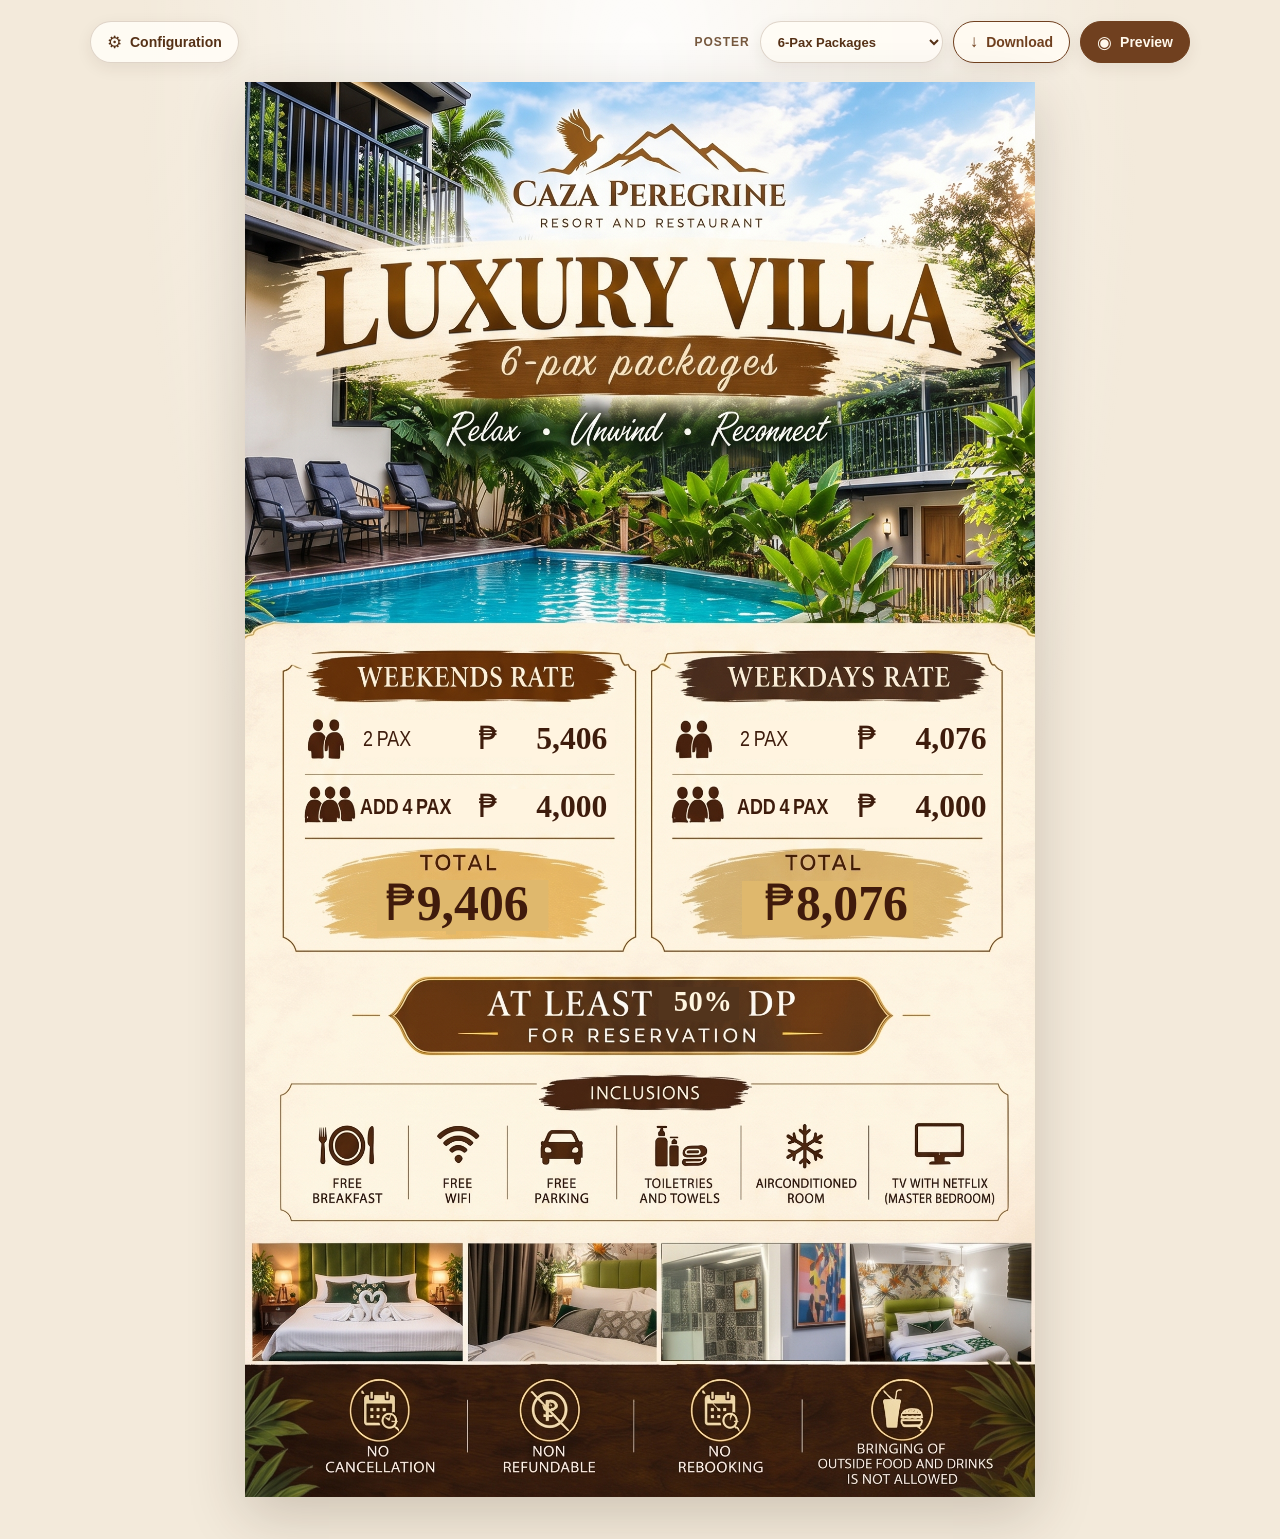
<file: index.html>
<!doctype html>
<html lang="en">
  <head>
    <meta charset="UTF-8">
    <meta name="viewport" content="width=device-width, initial-scale=1">
    <meta name="theme-color" content="#f6ecd9">
    <title>Caza Peregrine | Package Pricing Editor</title>
    <link rel="stylesheet" href="styles.css">
  </head>
  <body>
    <main class="app">
      <header class="toolbar" aria-label="Poster controls">
        <button class="toolbar-button settings-button" id="settings-button" type="button" aria-label="Open pricing configuration">
          <span aria-hidden="true">⚙</span>
          <span class="button-label">Configuration</span>
        </button>
        <div class="toolbar-right">
          <label class="poster-select-label" for="poster-select">Poster</label>
          <select id="poster-select" aria-label="Choose poster">
            <option value="packages">6-Pax Packages</option>
            <option value="weekend">Weekend Package</option>
          </select>
          <button class="toolbar-button download-button" id="download-button" type="button" aria-label="Download current poster">
            <span aria-hidden="true">↓</span>
            <span>Download</span>
          </button>
          <button class="toolbar-button preview-button" id="preview-button" type="button">
            <span aria-hidden="true">◉</span>
            <span id="preview-label">Preview</span>
          </button>
        </div>
      </header>

      <section class="poster-shell" aria-label="Editable Caza Peregrine pricing poster">
        <div class="poster" id="packages-poster">
          <img class="poster-background" src="assets/images/background_6PaxPackages.png" alt="Caza Peregrine Luxury Villa 6-pax packages poster">
          <div class="poster-fields packages-fields">
            <div class="price-row weekend-base">
              <span class="pax-value"><input data-setting="basePax" aria-label="Weekend base number of guests"><span>PAX</span></span>
              <span class="money-value"><span>₱</span><input data-setting="weekendRate" aria-label="Weekend base rate"></span>
            </div>
            <div class="price-row weekend-additional">
              <span class="pax-value"><span>ADD</span><input data-derived="additionalPax" aria-label="Weekend additional guests" readonly><span>PAX</span></span>
              <span class="money-value"><span>₱</span><input data-setting="additionalRate" aria-label="Weekend additional guest rate"></span>
            </div>
            <div class="total-value weekend-total" aria-label="Weekend total price"></div>
            <div class="price-row weekday-base">
              <span class="pax-value"><input data-setting="basePax" aria-label="Weekday base number of guests"><span>PAX</span></span>
              <span class="money-value"><span>₱</span><input data-setting="weekdayRate" aria-label="Weekday base rate"></span>
            </div>
            <div class="price-row weekday-additional">
              <span class="pax-value"><span>ADD</span><input data-derived="additionalPax" aria-label="Weekday additional guests" readonly><span>PAX</span></span>
              <span class="money-value"><span>₱</span><input data-setting="additionalRate" aria-label="Weekday additional guest rate"></span>
            </div>
            <div class="total-value weekday-total" aria-label="Weekday total price"></div>
            <input class="deposit-percent" data-setting="depositPercent" aria-label="Downpayment percentage" inputmode="decimal">
          </div>
        </div>

        <div class="poster is-hidden" id="weekend-poster">
          <img class="poster-background" src="assets/images/background_weekendPackage.png" alt="Caza Peregrine Luxury Villa weekend package poster">
          <div class="poster-fields weekend-fields">
            <div class="weekend-base-pax">
              <span class="pax-value"><input data-setting="basePax" aria-label="Weekend package base number of guests"><span>PAX</span></span>
            </div>
            <div class="weekend-base-rate money-value">
              <span>₱</span><input data-setting="weekendRate" aria-label="Weekend package base rate">
            </div>
            <div class="weekend-add-pax">
              <span class="pax-value"><span>ADD</span><input data-derived="additionalPax" aria-label="Weekend package additional guests" readonly><span>PAX</span></span>
            </div>
            <div class="weekend-add-rate money-value">
              <span>₱</span><input data-setting="additionalRate" aria-label="Weekend package additional guest rate">
            </div>
            <div class="weekend-total-value"></div>
            <div class="weekend-deposit-value"></div>
          </div>
        </div>
      </section>
    </main>

    <dialog class="settings-dialog" id="settings-dialog" aria-labelledby="dialog-title">
      <form method="dialog" class="dialog-content" id="settings-form">
        <div class="dialog-heading">
          <div>
            <p class="eyebrow">CAZA PEREGRINE · PRICING</p>
            <h1 id="dialog-title">Package configuration</h1>
          </div>
          <button class="close-button" value="close" aria-label="Close configuration">×</button>
        </div>
        <p class="dialog-intro">Changes update both posters instantly. Prices are in Philippine pesos.</p>
        <label class="setting-row">
          <span><strong>Base number of pax</strong><small>Guests included in the base rate</small></span>
          <input type="number" id="base-pax-setting" data-setting="basePax" min="1" max="6" step="1" required>
        </label>
        <label class="setting-row">
          <span><strong>Base rate – weekends</strong><small>Weekend package for the base guests</small></span>
          <span class="setting-input"><span>₱</span><input type="number" id="weekend-rate-setting" data-setting="weekendRate" min="0" step="1" required></span>
        </label>
        <label class="setting-row">
          <span><strong>Base rate – weekdays</strong><small>Weekday package for the base guests</small></span>
          <span class="setting-input"><span>₱</span><input type="number" id="weekday-rate-setting" data-setting="weekdayRate" min="0" step="1" required></span>
        </label>
        <div class="setting-pair" aria-label="Additional guest settings">
          <label class="setting-row">
            <span><strong>Number of additional pax</strong><small>Guests added to the base count</small></span>
            <input type="number" id="additional-pax-setting" data-setting="additionalPax" min="0" step="1" required>
          </label>
          <label class="setting-row">
            <span><strong>Additional pax rate</strong><small>Rate for additional guests</small></span>
            <span class="setting-input"><span>₱</span><input type="number" id="additional-rate-setting" data-setting="additionalRate" min="0" step="1" required></span>
          </label>
        </div>
        <label class="setting-row">
          <span><strong>DP rate</strong><small>Down-payment percentage of the total</small></span>
          <span class="setting-input"><input type="number" id="deposit-percent-setting" data-setting="depositPercent" min="0" max="99" step="1" required><span>%</span></span>
        </label>
        <div class="capacity-note"><span id="additional-count-note">4 additional guests</span> configured for this package.</div>
        <div class="dialog-actions">
          <button class="reset-button" id="reset-button" type="button">Reset defaults</button>
          <button class="done-button" value="close">Done</button>
        </div>
      </form>
    </dialog>

    <script src="app.js"></script>
  </body>
</html>
</file>
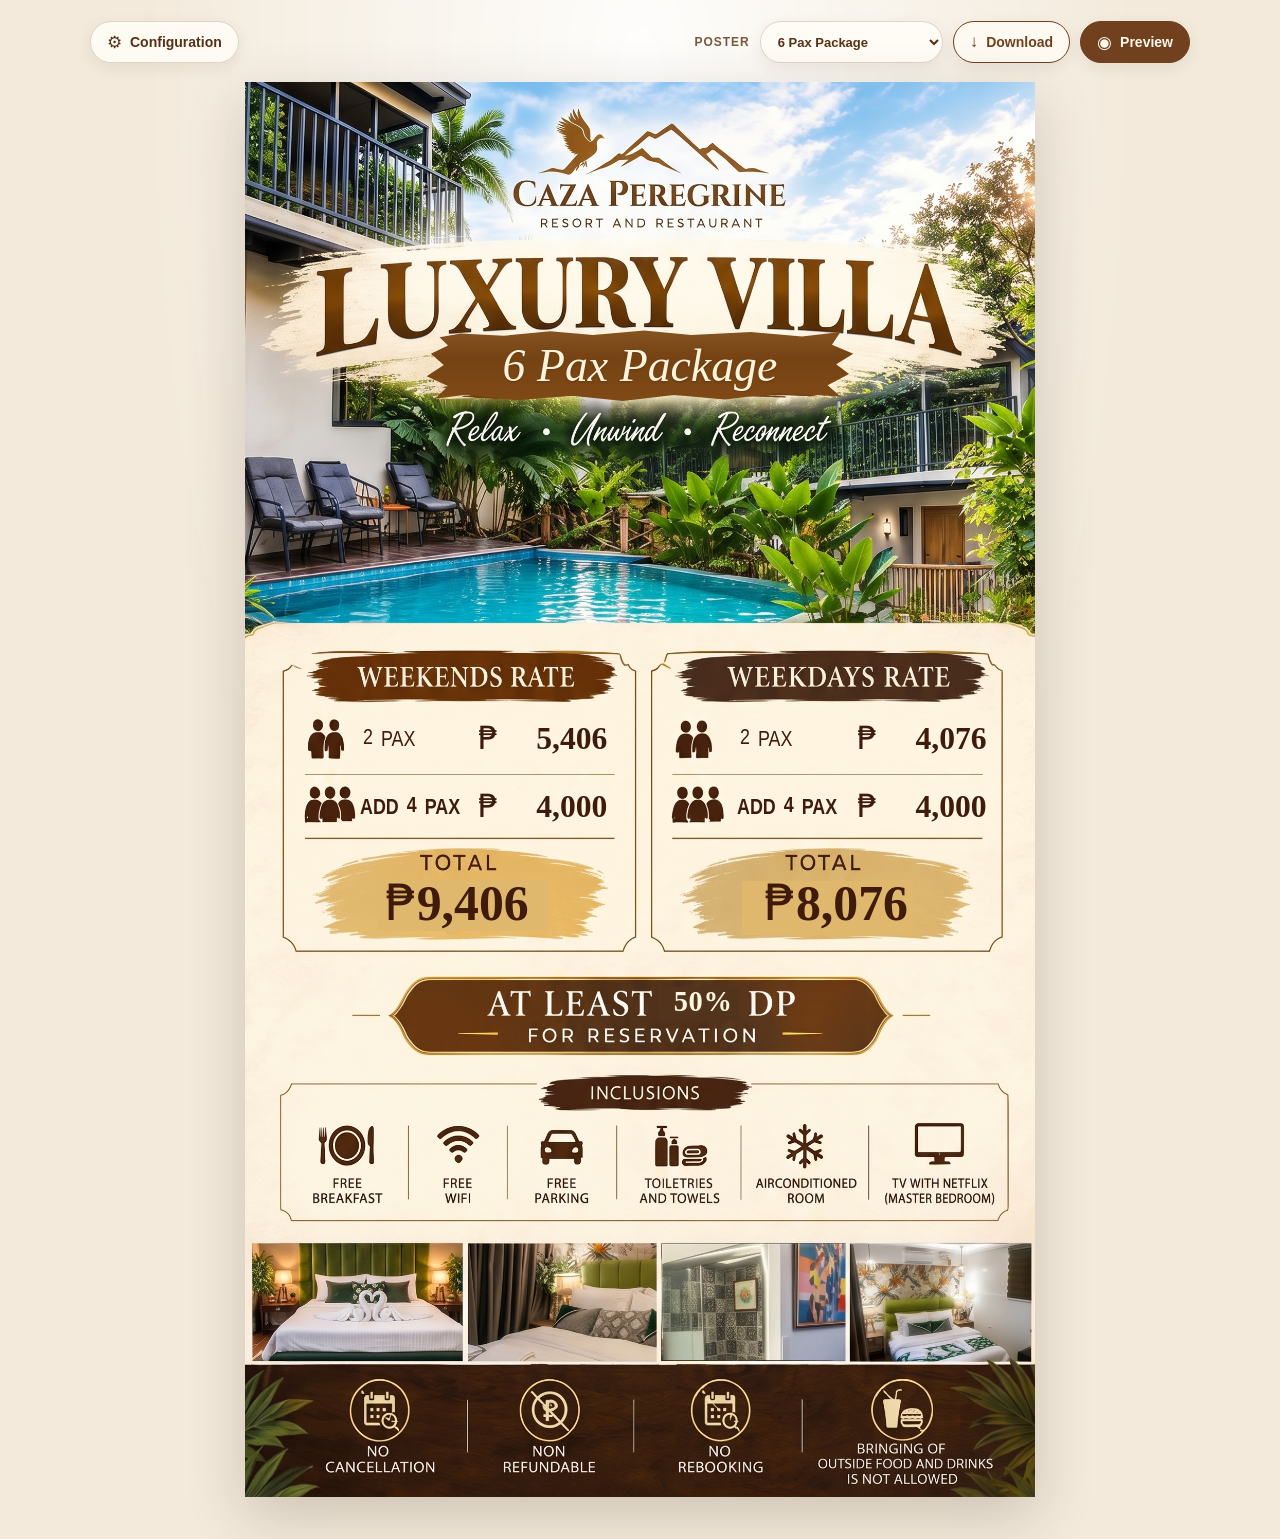
<file: app-7f4c9a2e8b1d403f9a72e5b8/index.html>
<!doctype html>
<html lang="en">
  <head>
    <meta charset="UTF-8">
    <meta name="viewport" content="width=device-width, initial-scale=1">
    <meta name="theme-color" content="#f6ecd9">
    <title>Caza Peregrine | Package Pricing Editor</title>
    <link rel="stylesheet" href="styles.css?v=20261109-1">
  </head>
  <body>
    <main class="app">
      <header class="toolbar" aria-label="Poster controls">
        <button class="toolbar-button settings-button" id="settings-button" type="button" aria-label="Open pricing configuration">
          <span aria-hidden="true">⚙</span>
          <span class="button-label">Configuration</span>
        </button>
        <div class="toolbar-right">
          <label class="poster-select-label" for="poster-select">Poster</label>
          <select id="poster-select" aria-label="Choose poster">
            <option value="packages">N Pax Package</option>
            <option value="weekend">Weekend Package</option>
          </select>
          <button class="toolbar-button download-button" id="download-button" type="button" aria-label="Download current poster">
            <span aria-hidden="true">↓</span>
            <span>Download</span>
          </button>
          <button class="toolbar-button preview-button" id="preview-button" type="button">
            <span aria-hidden="true">◉</span>
            <span id="preview-label">Preview</span>
          </button>
        </div>
      </header>

      <section class="poster-shell" aria-label="Editable Caza Peregrine pricing poster">
        <div class="poster" id="packages-poster">
          <img class="poster-background" src="assets/images/background_6PaxPackages.png" alt="Caza Peregrine Luxury Villa 6-pax packages poster">
          <div class="poster-fields packages-fields">
            <div class="package-title-mask" aria-hidden="true"></div>
            <input class="package-title" type="text" aria-label="Editable package title" maxlength="32" autocomplete="off">
            <div class="price-row weekend-base">
              <span class="pax-value"><input type="number" min="1" max="99" step="1" inputmode="numeric" data-setting="basePax" aria-label="Weekend base number of guests"><span>PAX</span></span>
              <span class="money-value"><span>₱</span><input data-setting="weekendRate" aria-label="Weekend base rate"></span>
            </div>
            <div class="price-row weekend-additional">
              <span class="pax-value"><span>ADD</span><input type="number" min="0" step="1" inputmode="numeric" data-setting="additionalPax" aria-label="Weekend additional guests"><span>PAX</span></span>
              <span class="money-value"><span>₱</span><input data-setting="additionalRate" aria-label="Weekend additional guest rate"></span>
            </div>
            <div class="total-value weekend-total" aria-label="Weekend total price"></div>
            <div class="price-row weekday-base">
              <span class="pax-value"><input type="number" min="1" max="99" step="1" inputmode="numeric" data-setting="basePax" aria-label="Weekday base number of guests"><span>PAX</span></span>
              <span class="money-value"><span>₱</span><input data-setting="weekdayRate" aria-label="Weekday base rate"></span>
            </div>
            <div class="price-row weekday-additional">
              <span class="pax-value"><span>ADD</span><input type="number" min="0" step="1" inputmode="numeric" data-setting="additionalPax" aria-label="Weekday additional guests"><span>PAX</span></span>
              <span class="money-value"><span>₱</span><input data-setting="additionalRate" aria-label="Weekday additional guest rate"></span>
            </div>
            <div class="total-value weekday-total" aria-label="Weekday total price"></div>
            <input class="deposit-percent" data-setting="depositPercent" aria-label="Downpayment percentage" inputmode="decimal">
          </div>
        </div>

        <div class="poster is-hidden" id="weekend-poster">
          <img class="poster-background" src="assets/images/background_weekendPackage.png" alt="Caza Peregrine Luxury Villa weekend package poster">
          <div class="poster-fields weekend-fields">
            <div class="weekend-base-pax">
              <span class="pax-value"><input type="number" min="1" max="99" step="1" inputmode="numeric" data-setting="basePax" aria-label="Weekend package base number of guests"><span>PAX</span></span>
            </div>
            <div class="weekend-base-rate money-value">
              <span>₱</span><input data-setting="weekendRate" aria-label="Weekend package base rate">
            </div>
            <div class="weekend-add-pax">
              <span class="pax-value"><span>ADD</span><input type="number" min="0" step="1" inputmode="numeric" data-setting="additionalPax" aria-label="Weekend package additional guests"><span>PAX</span></span>
            </div>
            <div class="weekend-add-rate money-value">
              <span>₱</span><input data-setting="additionalRate" aria-label="Weekend package additional guest rate">
            </div>
            <div class="weekend-total-value"></div>
            <div class="weekend-deposit-value"></div>
          </div>
        </div>
      </section>
    </main>

    <dialog class="settings-dialog" id="settings-dialog" aria-labelledby="dialog-title">
      <form method="dialog" class="dialog-content" id="settings-form">
        <div class="dialog-heading">
          <div>
            <p class="eyebrow">CAZA PEREGRINE · PRICING</p>
            <h1 id="dialog-title">Package configuration</h1>
          </div>
          <button class="close-button" value="close" aria-label="Close configuration">×</button>
        </div>
        <p class="dialog-intro">Changes update both posters instantly. Prices are in Philippine pesos.</p>
        <label class="setting-row">
          <span><strong>Base number of pax</strong><small>Guests included in the base rate</small></span>
          <input type="number" id="base-pax-setting" data-setting="basePax" min="1" max="99" step="1" required>
        </label>
        <label class="setting-row">
          <span><strong>Base rate – weekends</strong><small>Weekend package for the base guests</small></span>
          <span class="setting-input"><span>₱</span><input type="number" id="weekend-rate-setting" data-setting="weekendRate" min="0" step="1" required></span>
        </label>
        <label class="setting-row">
          <span><strong>Base rate – weekdays</strong><small>Weekday package for the base guests</small></span>
          <span class="setting-input"><span>₱</span><input type="number" id="weekday-rate-setting" data-setting="weekdayRate" min="0" step="1" required></span>
        </label>
        <div class="setting-pair" aria-label="Additional guest settings">
          <label class="setting-row">
            <span><strong>Number of additional pax</strong><small>Guests added to the base count</small></span>
            <input type="number" id="additional-pax-setting" data-setting="additionalPax" min="0" step="1" required>
          </label>
          <label class="setting-row">
            <span><strong>Additional pax rate</strong><small>Rate for additional guests</small></span>
            <span class="setting-input"><span>₱</span><input type="number" id="additional-rate-setting" data-setting="additionalRate" min="0" step="1" required></span>
          </label>
        </div>
        <label class="setting-row">
          <span><strong>DP rate</strong><small>Down-payment percentage of the total</small></span>
          <span class="setting-input"><input type="number" id="deposit-percent-setting" data-setting="depositPercent" min="0" max="99" step="1" required><span>%</span></span>
        </label>
        <div class="capacity-note"><span id="additional-count-note">4 additional guests</span> configured for this package.</div>
        <div class="dialog-actions">
          <button class="reset-button" id="reset-button" type="button">Reset defaults</button>
          <button class="done-button" value="close">Done</button>
        </div>
      </form>
    </dialog>

    <script src="app.js?v=20261109-3"></script>
  </body>
</html>
</file>
<file: styles.css>
:root {
  color-scheme: light;
  font-family: Arial, Helvetica, sans-serif;
  color: #382012;
  background: #f3eadb;
  font-synthesis: none;
  text-rendering: optimizeLegibility;
}

* {
  box-sizing: border-box;
}

body {
  margin: 0;
  min-width: 320px;
  min-height: 100vh;
  background:
    radial-gradient(ellipse at 50% 5%, rgba(255, 255, 255, 0.92), transparent 55%),
    #f3eadb;
}

button,
select,
input {
  font: inherit;
}

.app {
  width: min(100% - 32px, 1100px);
  margin: 0 auto;
  padding: 18px 0 42px;
}

.toolbar {
  min-height: 48px;
  margin: 0 auto 16px;
  display: flex;
  align-items: center;
  justify-content: space-between;
  gap: 12px;
}

.toolbar-right {
  display: flex;
  align-items: center;
  justify-content: flex-end;
  gap: 10px;
}

.toolbar-button,
#poster-select {
  min-height: 42px;
  border: 1px solid rgba(98, 56, 27, 0.2);
  border-radius: 999px;
  background: rgba(255, 252, 246, 0.92);
  color: #563116;
  box-shadow: 0 5px 16px rgba(67, 41, 22, 0.08);
}

.toolbar-button {
  display: inline-flex;
  align-items: center;
  justify-content: center;
  gap: 8px;
  padding: 0 16px;
  cursor: pointer;
  font-size: 14px;
  font-weight: 700;
  transition: background 150ms ease, transform 150ms ease;
}

.toolbar-button:hover,
#poster-select:hover {
  background: #fff;
}

.toolbar-button:active {
  transform: translateY(1px);
}

.toolbar-button > span:first-child {
  font-size: 17px;
}

.preview-button {
  border-color: #70401f;
  background: #70401f;
  color: #fff8eb;
}

.download-button {
  border-color: #70401f;
  background: #fffaf1;
  color: #70401f;
}

.preview-button:hover {
  background: #593218;
}

.poster-select-label {
  color: #76583e;
  font-size: 12px;
  font-weight: 700;
  letter-spacing: 0.08em;
  text-transform: uppercase;
}

#poster-select {
  padding: 0 34px 0 13px;
  font-size: 13px;
  font-weight: 700;
}

.poster-shell {
  width: min(100%, 790px);
  margin: 0 auto;
}

.poster {
  position: relative;
  width: 100%;
  aspect-ratio: 1536 / 2752;
  overflow: hidden;
  container-type: inline-size;
  box-shadow: 0 18px 55px rgba(54, 35, 18, 0.2);
}

.poster.is-hidden {
  display: none;
}

.poster-background,
.poster-fields {
  position: absolute;
  inset: 0;
  width: 100%;
  height: 100%;
}

.poster-background {
  display: block;
  object-fit: fill;
}

.poster-fields {
  pointer-events: none;
}

.price-row {
  position: absolute;
  left: 7.3%;
  width: 38.7%;
  height: 3.15%;
  display: flex;
  align-items: center;
  justify-content: space-between;
  gap: 1%;
  color: #3e1c0c;
}

.price-row.weekend-base {
  top: 43.7%;
}

.price-row.weekend-additional {
  top: 48.5%;
}

.price-row.weekday-base {
  left: 52.3%;
  top: 43.7%;
}

.price-row.weekday-additional {
  left: 52.3%;
  top: 48.5%;
}

.pax-value,
.money-value {
  min-width: 0;
  display: inline-flex;
  align-items: center;
  white-space: nowrap;
}

.pax-value {
  gap: 0.10cqw;
  font-size: 2.45cqw;
  line-height: 1;
}

.price-row .pax-value {
  position: absolute;
  left: 9.2cqw;
  width: 16.5cqw;
  transform: translateY(2.0cqw) scaleX(var(--pax-scale, 0.78));
  transform-origin: left center;
  font-size: 2.9cqw;
  font-family: "Arial Rounded MT", "Arial Rounded", Arial, sans-serif;
  font-weight: normal;
}

.price-row.weekend-additional .pax-value,
.price-row.weekday-additional .pax-value {
  font-weight: 600;
}

.price-row.weekend-base .pax-value,
.price-row.weekend-additional .pax-value {
  left: 7.2cqw;
}

.price-row.weekday-base .pax-value,
.price-row.weekday-additional .pax-value {
  left: 10.0cqw;
}

.pax-value input {
  flex: 0 0 0.9em;
  width: 0.9em;
  min-width: 0.9em;
  font-family: "Goudy Old Style", Goudy, Georgia, "Times New Roman", serif;
  font-weight: 700;
  text-align: center;
}

.price-row .pax-value > span {
  flex: 0 0 auto;
  white-space: nowrap;
}

.money-value {
  gap: 0.1em;
  font-family: Georgia, "Times New Roman", serif;
  font-size: 4.0cqw;
  font-weight: 700;
  line-height: 1;
}

.price-row .money-value {
  position: absolute;
  right: 0;
  width: 47%;
  justify-content: flex-end;
  transform: translateY(2cqw);
}

.price-row.weekday-base .money-value,
.price-row.weekday-additional .money-value {
  right: -3cqw;
}

.price-row .money-value.long-price {
  font-size: 3.35cqw;
}

.price-row .money-value.extra-long-price {
  font-size: 2.9cqw;
}

.money-value input {
  width: 3.4em;
  min-width: 0;
  text-align: right;
}

.total-value {
  position: absolute;
  width: 31%;
  height: 5.2%;
  display: flex;
  align-items: center;
  justify-content: center;
  color: #401b0c;
  font-family: Georgia, "Times New Roman", serif;
  font-size: 6.3cqw;
  font-weight: 700;
  line-height: 1;
  white-space: nowrap;
}

.weekend-total {
  top: 55.5%;
  left: 11.3%;
}

.weekday-total {
  top: 55.5%;
  left: 59.3%;
}

.deposit-percent {
  position: absolute;
  top: 63.9%;
  left: 54%;
  width: 8%;
  height: 2.2%;
  gap: 0.35em;
  font-family: Georgia, "Times New Roman", serif;
  font-size: 4.0cqw;
  font-weight: 700;
  letter-spacing: 0.025em;
  white-space: nowrap;
  text-align: center;
  color: #fff6df;
}

.deposit-percent input {
  width: 100%;
  height: 100%;
  background: #663614;
  color: #fff6df;
}

.poster-fields input {
  pointer-events: auto;
  padding: 0;
  border: 1px solid transparent;
  border-radius: 3px;
  outline: none;
  background: transparent;
  color: inherit;
  font: inherit;
  font-weight: inherit;
  line-height: inherit;
  letter-spacing: inherit;
  box-shadow: none;
  appearance: textfield;
  -moz-appearance: textfield;
}

.poster-fields input::-webkit-outer-spin-button,
.poster-fields input::-webkit-inner-spin-button {
  margin: 0;
  -webkit-appearance: none;
}

.poster-fields input.deposit-percent {
  border: 0;
  background: transparent;
  color: #fff6df;
  font: 700 3.6cqw Georgia, "Times New Roman", serif;
  letter-spacing: 0.025em;
  text-align: center;
}

body:not(.preview-mode) .poster-fields input:hover,
body:not(.preview-mode) .poster-fields input:focus {
  border-color: rgba(108, 61, 30, 0.5);
  background: rgba(255, 250, 239, 0.58);
  box-shadow: 0 0 0 2px rgba(108, 61, 30, 0.08);
}

.weekend-fields {
  color: #3e1c0c;
}

.weekend-base-pax,
.weekend-add-pax {
  position: absolute;
  width: 29%;
  height: 3.1%;
  display: flex;
  align-items: center;
  justify-content: center;
}

.weekend-base-pax {
  top: 41.1%;
  left: 21%;
}

.weekend-add-pax {
  top: 41.1%;
  left: 63.5%;
}

.weekend-fields .pax-value {
  gap: 0.12em;
  font-size: 3.6cqw;
  font-family: "Arial Rounded MT Bold", "Arial", sans-serif;
  font-weight: 700;
  transform: scaleX(var(--pax-scale, 0.9));
  transform-origin: center;
}

.weekend-add-pax .pax-value {
  font-weight: 600;
}

.weekend-fields .pax-value input {
  flex-basis: 1em;
  width: 1em;
  min-width: 1em;
}

.weekend-base-rate,
.weekend-add-rate {
  position: absolute;
  width: 29%;
  height: 4.1%;
  justify-content: center;
  font-size: 6.1cqw;
}

.weekend-base-rate {
  top: 43.6%;
  left: 12%;
}

.weekend-add-rate {
  top: 43.6%;
  left: 59%;
}

.weekend-fields .money-value input {
  width: 3.25em;
  text-align: center;
}

.weekend-fields .money-value.long-price {
  font-size: 5.1cqw;
}

.weekend-fields .money-value.extra-long-price {
  font-size: 4.3cqw;
}

.weekend-total-value {
  position: absolute;
  top: 50.45%;
  left: 21%;
  width: 58%;
  height: 5.5%;
  display: flex;
  align-items: center;
  justify-content: center;
  color: #fff6e3;
  font-family: Georgia, "Times New Roman", serif;
  font-size: 8.4cqw;
  font-weight: 700;
  white-space: nowrap;
  line-height: 1;
}

.weekend-deposit-value {
  position: absolute;
  top: 59.45%;
  left: 23%;
  width: 54%;
  height: 3.6%;
  display: flex;
  align-items: center;
  justify-content: center;
  color: #481e10;
  font-family: Georgia, "Times New Roman", serif;
  font-size: 5.2cqw;
  font-weight: 700;
  line-height: 1;
  white-space: nowrap;
}

.preview-mode .toolbar {
  position: static;
  width: min(100% - 32px, 1100px);
  margin: 0 auto 16px;
  padding-top: 12px;
}

.preview-mode .settings-button,
.preview-mode .poster-select-label,
.preview-mode #poster-select {
  display: none;
}

.preview-mode .app {
  width: 100%;
  padding: 0;
}

.preview-mode .poster-shell {
  width: min(100%, 790px);
}

.preview-mode .poster {
  box-shadow: none;
}

.settings-dialog {
  width: min(470px, calc(100% - 28px));
  max-height: calc(100% - 28px);
  max-width: none;
  overflow-y: auto;
  padding: 0;
  border: 1px solid rgba(90, 55, 30, 0.14);
  border-radius: 20px;
  background: #fffaf1;
  color: #392315;
  box-shadow: 0 28px 90px rgba(38, 24, 13, 0.28);
}

.settings-dialog::backdrop {
  background: rgba(35, 23, 15, 0.45);
  backdrop-filter: blur(3px);
}

.dialog-content {
  padding: 26px;
}

.dialog-heading {
  display: flex;
  align-items: flex-start;
  justify-content: space-between;
  gap: 12px;
}

.eyebrow {
  margin: 0 0 7px;
  color: #9a6d3d;
  font-size: 10px;
  font-weight: 800;
  letter-spacing: 0.15em;
}

.dialog-heading h1 {
  margin: 0;
  font-family: Georgia, "Times New Roman", serif;
  font-size: 25px;
  font-weight: 600;
}

.close-button {
  width: 34px;
  height: 34px;
  border: 0;
  border-radius: 50%;
  background: #f1e7d8;
  color: #54331b;
  cursor: pointer;
  font-size: 25px;
  line-height: 1;
}

.dialog-intro {
  margin: 12px 0 19px;
  color: #806b56;
  font-size: 13px;
  line-height: 1.5;
}

.setting-row {
  display: flex;
  align-items: center;
  justify-content: space-between;
  gap: 14px;
  padding: 13px 0;
  border-top: 1px solid #eee2d0;
}

.setting-pair {
  display: grid;
  grid-template-columns: repeat(2, minmax(0, 1fr));
  gap: 16px;
  margin: 20px 0 22px;
  padding: 17px 0;
  border-top: 1px solid #eee2d0;
  border-bottom: 1px solid #eee2d0;
}

.setting-pair .setting-row {
  min-width: 0;
  display: grid;
  align-content: start;
  gap: 10px;
  padding: 0;
  border: 0;
}

.setting-pair .setting-row > span:first-child {
  min-height: 45px;
}

.setting-pair .setting-row > input,
.setting-pair .setting-input {
  width: 100%;
}

.setting-pair .setting-input input {
  width: 100%;
  min-width: 0;
  flex: 1;
}

.setting-row > span:first-child {
  display: grid;
  gap: 4px;
}

.setting-row strong {
  font-size: 13px;
}

.setting-row small {
  color: #927d67;
  font-size: 11px;
}

.setting-row input {
  width: 112px;
  height: 39px;
  padding: 0 10px;
  border: 1px solid #dfcfb9;
  border-radius: 9px;
  background: #fffdf9;
  color: #482b17;
  text-align: right;
}

.setting-row input:focus {
  border-color: #956335;
  outline: 3px solid rgba(149, 99, 53, 0.14);
}

.setting-input {
  display: inline-flex;
  align-items: center;
  gap: 6px;
  color: #78522e;
  font-weight: 700;
}

.setting-input input {
  width: 106px;
}

.capacity-note {
  margin: 8px 0 2px;
  padding: 11px 12px;
  border-radius: 9px;
  background: #f4ecdf;
  color: #806b56;
  font-size: 12px;
}

.capacity-note span {
  color: #5a351c;
  font-weight: 700;
}

.dialog-actions {
  display: flex;
  align-items: center;
  justify-content: space-between;
  gap: 10px;
  margin-top: 21px;
}

.dialog-actions button {
  min-height: 40px;
  padding: 0 15px;
  border: 0;
  border-radius: 999px;
  cursor: pointer;
  font-size: 13px;
  font-weight: 700;
}

.reset-button {
  background: transparent;
  color: #795b3e;
}

.done-button {
  min-width: 90px;
  background: #70401f;
  color: #fff8eb;
}

.preview-mode .poster-fields input:not(.deposit-percent) {
  border-color: transparent !important;
  background: transparent !important;
  box-shadow: none !important;
}

.preview-mode .poster-fields input.deposit-percent {
  background: transparent !important;
}

@media (max-width: 600px) {
  .app {
    width: 100%;
    padding: 10px 0 24px;
  }

  .toolbar {
    width: calc(100% - 20px);
    min-height: 42px;
    margin-bottom: 10px;
    gap: 6px;
  }

  .toolbar-button {
    min-height: 38px;
    padding: 0 11px;
    font-size: 12px;
  }

  .toolbar-button > span:first-child {
    font-size: 15px;
  }

  .toolbar-right {
    gap: 6px;
  }

  .poster-select-label {
    display: none;
  }

  #poster-select {
    min-height: 38px;
    max-width: 134px;
    padding-right: 25px;
    padding-left: 9px;
    font-size: 11px;
  }

  .poster-shell {
    width: 100%;
  }

  .preview-mode .poster-shell {
    width: 100%;
  }

  .dialog-content {
    padding: 22px 19px;
  }

  .dialog-heading h1 {
    font-size: 22px;
  }
}

@media (max-width: 365px) {
  .button-label {
    display: none;
  }

  #poster-select {
    max-width: 124px;
  }
}
</file>
<file: app-7f4c9a2e8b1d403f9a72e5b8/styles.css>
:root {
  color-scheme: light;
  font-family: Arial, Helvetica, sans-serif;
  color: #382012;
  background: #f3eadb;
  font-synthesis: none;
  text-rendering: optimizeLegibility;
}

* {
  box-sizing: border-box;
}

body {
  margin: 0;
  min-width: 320px;
  min-height: 100vh;
  background:
    radial-gradient(ellipse at 50% 5%, rgba(255, 255, 255, 0.92), transparent 55%),
    #f3eadb;
}

button,
select,
input {
  font: inherit;
}

.app {
  width: min(100% - 32px, 1100px);
  margin: 0 auto;
  padding: 18px 0 42px;
}

.toolbar {
  min-height: 48px;
  margin: 0 auto 16px;
  display: flex;
  align-items: center;
  justify-content: space-between;
  gap: 12px;
}

.toolbar-right {
  display: flex;
  align-items: center;
  justify-content: flex-end;
  gap: 10px;
}

.toolbar-button,
#poster-select {
  min-height: 42px;
  border: 1px solid rgba(98, 56, 27, 0.2);
  border-radius: 999px;
  background: rgba(255, 252, 246, 0.92);
  color: #563116;
  box-shadow: 0 5px 16px rgba(67, 41, 22, 0.08);
}

.toolbar-button {
  display: inline-flex;
  align-items: center;
  justify-content: center;
  gap: 8px;
  padding: 0 16px;
  cursor: pointer;
  font-size: 14px;
  font-weight: 700;
  transition: background 150ms ease, transform 150ms ease;
}

.toolbar-button:hover,
#poster-select:hover {
  background: #fff;
}

.toolbar-button:active {
  transform: translateY(1px);
}

.toolbar-button > span:first-child {
  font-size: 17px;
}

.preview-button {
  border-color: #70401f;
  background: #70401f;
  color: #fff8eb;
}

.download-button {
  border-color: #70401f;
  background: #fffaf1;
  color: #70401f;
}

.preview-button:hover {
  background: #593218;
}

.poster-select-label {
  color: #76583e;
  font-size: 12px;
  font-weight: 700;
  letter-spacing: 0.08em;
  text-transform: uppercase;
}

#poster-select {
  padding: 0 34px 0 13px;
  font-size: 13px;
  font-weight: 700;
}

.poster-shell {
  width: min(100%, 790px);
  margin: 0 auto;
}

.poster {
  position: relative;
  width: 100%;
  aspect-ratio: 1536 / 2752;
  overflow: hidden;
  container-type: inline-size;
  box-shadow: 0 18px 55px rgba(54, 35, 18, 0.2);
}

.poster.is-hidden {
  display: none;
}

.poster-background,
.poster-fields {
  position: absolute;
  inset: 0;
  width: 100%;
  height: 100%;
}

.poster-background {
  display: block;
  object-fit: fill;
}

.poster-fields {
  pointer-events: none;
}

.package-title-mask {
  position: absolute;
  top: 17.4%;
  left: 23%;
  width: 54%;
  height: 5.3%;
  background: linear-gradient(180deg, #865321 0%, #754313 42%, #804a16 100%);
  clip-path: polygon(3% 12%, 8% 7%, 18% 10%, 29% 4%, 39% 9%, 51% 3%, 62% 9%, 76% 5%, 88% 11%, 97% 5%, 95% 22%, 100% 34%, 96% 48%, 99% 61%, 94% 76%, 97% 91%, 83% 86%, 70% 95%, 58% 89%, 46% 97%, 34% 90%, 21% 96%, 10% 88%, 2% 94%, 5% 77%, 0 64%, 4% 49%, 1% 34%, 5% 23%);
  pointer-events: none;
}

.poster-fields input.package-title {
  position: absolute;
  top: 18.15%;
  left: 26%;
  width: 48%;
  height: 3.8%;
  color: #fff3dc;
  font-family: "Brush Script MT", "Segoe Script", cursive;
  font-size: 5.8cqw;
  font-style: italic;
  text-align: center;
  text-shadow: 0 1px 2px rgba(48, 25, 8, 0.3);
}

.price-row {
  position: absolute;
  left: 7.3%;
  width: 38.7%;
  height: 3.15%;
  display: flex;
  align-items: center;
  justify-content: space-between;
  gap: 1%;
  color: #3e1c0c;
}

.price-row.weekend-base {
  top: 43.7%;
}

.price-row.weekend-additional {
  top: 48.5%;
}

.price-row.weekday-base {
  left: 52.3%;
  top: 43.7%;
}

.price-row.weekday-additional {
  left: 52.3%;
  top: 48.5%;
}

.pax-value,
.money-value {
  min-width: 0;
  display: inline-flex;
  align-items: center;
  white-space: nowrap;
}

.pax-value {
  gap: 0.10cqw;
  font-size: 2.45cqw;
  line-height: 1;
}

.price-row .pax-value {
  position: absolute;
  left: 9.2cqw;
  width: 16.5cqw;
  transform: translateY(2.0cqw) scaleX(var(--pax-scale, 0.78));
  transform-origin: left center;
  font-size: 2.9cqw;
  font-family: "Arial Rounded MT", "Arial Rounded", Arial, sans-serif;
  font-weight: normal;
}

.price-row.weekend-additional .pax-value,
.price-row.weekday-additional .pax-value {
  font-weight: 600;
}

.price-row.weekend-base .pax-value,
.price-row.weekend-additional .pax-value {
  left: 7.2cqw;
}

.price-row.weekday-base .pax-value,
.price-row.weekday-additional .pax-value {
  left: 10.0cqw;
}

.pax-value input {
  flex: 0 0 0.9em;
  width: 0.9em;
  min-width: 0.9em;
  font-family: "Goudy Old Style", Goudy, Georgia, "Times New Roman", serif;
  font-weight: 700;
  text-align: center;
  position: relative;
  top: -0.08em;
}

.price-row .pax-value {
  gap: 0.8cqw;
}

.price-row .pax-value > span {
  flex: 0 0 auto;
  white-space: nowrap;
}

.money-value {
  gap: 0.1em;
  font-family: Georgia, "Times New Roman", serif;
  font-size: 4.0cqw;
  font-weight: 700;
  line-height: 1;
}

.price-row .money-value {
  position: absolute;
  right: 0;
  width: 47%;
  justify-content: flex-end;
  transform: translateY(2cqw);
}

.price-row.weekday-base .money-value,
.price-row.weekday-additional .money-value {
  right: -3cqw;
}

.price-row .money-value.long-price {
  font-size: 3.35cqw;
}

.price-row .money-value.extra-long-price {
  font-size: 2.9cqw;
}

.price-row .money-value.ultra-long-price {
  font-size: 2.4cqw;
}

.price-row .money-value.mega-long-price {
  font-size: 2.0cqw;
}

.money-value input {
  width: 3.4em;
  min-width: 0;
  text-align: right;
}

.total-value {
  position: absolute;
  width: 31%;
  height: 5.2%;
  display: flex;
  align-items: center;
  justify-content: center;
  color: #401b0c;
  font-family: Georgia, "Times New Roman", serif;
  font-size: 6.3cqw;
  font-weight: 700;
  line-height: 1;
  white-space: nowrap;
}

.weekend-total {
  top: 55.5%;
  left: 11.3%;
}

.weekday-total {
  top: 55.5%;
  left: 59.3%;
}

.deposit-percent {
  position: absolute;
  top: 63.9%;
  left: 54%;
  width: 8%;
  height: 2.2%;
  gap: 0.35em;
  font-family: Georgia, "Times New Roman", serif;
  font-size: 4.0cqw;
  font-weight: 700;
  letter-spacing: 0.025em;
  white-space: nowrap;
  text-align: center;
  color: #fff6df;
}

.deposit-percent input {
  width: 100%;
  height: 100%;
  background: #663614;
  color: #fff6df;
}

.poster-fields input {
  pointer-events: auto;
  padding: 0;
  border: 1px solid transparent;
  border-radius: 3px;
  outline: none;
  background: transparent;
  color: inherit;
  font: inherit;
  font-weight: inherit;
  line-height: inherit;
  letter-spacing: inherit;
  box-shadow: none;
  appearance: textfield;
  -moz-appearance: textfield;
}

.poster-fields input::-webkit-outer-spin-button,
.poster-fields input::-webkit-inner-spin-button {
  margin: 0;
  -webkit-appearance: none;
}

.poster-fields input.deposit-percent {
  border: 0;
  background: transparent;
  color: #fff6df;
  font: 700 3.6cqw Georgia, "Times New Roman", serif;
  letter-spacing: 0.025em;
  text-align: center;
}

body:not(.preview-mode) .poster-fields input:hover,
body:not(.preview-mode) .poster-fields input:focus {
  border-color: rgba(108, 61, 30, 0.5);
  background: rgba(255, 250, 239, 0.58);
  box-shadow: 0 0 0 2px rgba(108, 61, 30, 0.08);
}

.weekend-fields {
  color: #3e1c0c;
}

.weekend-base-pax,
.weekend-add-pax {
  position: absolute;
  width: 29%;
  height: 3.1%;
  display: flex;
  align-items: center;
  justify-content: center;
}

.weekend-base-pax {
  top: 41.1%;
  left: 21%;
}

.weekend-base-pax .pax-value {
  position: relative;
  left: -3cqw;
}

.weekend-add-pax {
  top: 41.1%;
  left: 63.5%;
}

.weekend-fields .pax-value {
  gap: 0.12em;
  font-size: 3.6cqw;
  font-family: "Arial Rounded MT Bold", "Arial", sans-serif;
  font-weight: 700;
  transform: scaleX(var(--pax-scale, 0.9));
  transform-origin: center;
}

.weekend-add-pax .pax-value {
  font-weight: 600;
}

.weekend-fields .pax-value input {
  flex-basis: 1em;
  width: 1em;
  min-width: 1em;
}

.weekend-base-rate,
.weekend-add-rate {
  position: absolute;
  width: 29%;
  height: 4.1%;
  justify-content: center;
  font-size: 6.1cqw;
}

.weekend-base-rate {
  top: 43.6%;
  left: 12%;
}

.weekend-add-rate {
  top: 43.6%;
  left: 59%;
}

.weekend-fields .money-value input {
  width: 3.25em;
  text-align: center;
}

.weekend-fields .money-value.long-price {
  font-size: 5.1cqw;
}

.weekend-fields .money-value.extra-long-price {
  font-size: 4.3cqw;
}

.weekend-fields .money-value.ultra-long-price {
  font-size: 3.3cqw;
}

.weekend-fields .money-value.mega-long-price {
  font-size: 3.0cqw;
}

.weekend-total-value {
  position: absolute;
  top: 50.45%;
  left: 21%;
  width: 58%;
  height: 5.5%;
  display: flex;
  align-items: center;
  justify-content: center;
  color: #fff6e3;
  font-family: Georgia, "Times New Roman", serif;
  font-size: 8.4cqw;
  font-weight: 700;
  white-space: nowrap;
  line-height: 1;
}

.weekend-deposit-value {
  position: absolute;
  top: 59.45%;
  left: 23%;
  width: 54%;
  height: 3.6%;
  display: flex;
  align-items: center;
  justify-content: center;
  color: #481e10;
  font-family: Georgia, "Times New Roman", serif;
  font-size: 5.2cqw;
  font-weight: 700;
  line-height: 1;
  white-space: nowrap;
}

.preview-mode .toolbar {
  position: static;
  width: min(100% - 32px, 1100px);
  margin: 0 auto 16px;
  padding-top: 12px;
}

.preview-mode .settings-button,
.preview-mode .poster-select-label,
.preview-mode #poster-select {
  display: none;
}

.preview-mode .app {
  width: 100%;
  padding: 0;
}

.preview-mode .poster-shell {
  width: min(100%, 790px);
}

.preview-mode .poster {
  box-shadow: none;
}

.settings-dialog {
  width: min(470px, calc(100% - 28px));
  max-height: calc(100% - 28px);
  max-width: none;
  overflow-y: auto;
  padding: 0;
  border: 1px solid rgba(90, 55, 30, 0.14);
  border-radius: 20px;
  background: #fffaf1;
  color: #392315;
  box-shadow: 0 28px 90px rgba(38, 24, 13, 0.28);
}

.settings-dialog::backdrop {
  background: rgba(35, 23, 15, 0.45);
  backdrop-filter: blur(3px);
}

.dialog-content {
  padding: 26px;
}

.dialog-heading {
  display: flex;
  align-items: flex-start;
  justify-content: space-between;
  gap: 12px;
}

.eyebrow {
  margin: 0 0 7px;
  color: #9a6d3d;
  font-size: 10px;
  font-weight: 800;
  letter-spacing: 0.15em;
}

.dialog-heading h1 {
  margin: 0;
  font-family: Georgia, "Times New Roman", serif;
  font-size: 25px;
  font-weight: 600;
}

.close-button {
  width: 34px;
  height: 34px;
  border: 0;
  border-radius: 50%;
  background: #f1e7d8;
  color: #54331b;
  cursor: pointer;
  font-size: 25px;
  line-height: 1;
}

.dialog-intro {
  margin: 12px 0 19px;
  color: #806b56;
  font-size: 13px;
  line-height: 1.5;
}

.setting-row {
  display: flex;
  align-items: center;
  justify-content: space-between;
  gap: 14px;
  padding: 13px 0;
  border-top: 1px solid #eee2d0;
}

.setting-pair {
  display: grid;
  grid-template-columns: repeat(2, minmax(0, 1fr));
  gap: 16px;
  margin: 20px 0 22px;
  padding: 17px 0;
  border-top: 1px solid #eee2d0;
  border-bottom: 1px solid #eee2d0;
}

.setting-pair .setting-row {
  min-width: 0;
  display: grid;
  align-content: start;
  gap: 10px;
  padding: 0;
  border: 0;
}

.setting-pair .setting-row > span:first-child {
  min-height: 45px;
}

.setting-pair .setting-row > input,
.setting-pair .setting-input {
  width: 100%;
}

.setting-pair .setting-input input {
  width: 100%;
  min-width: 0;
  flex: 1;
}

.setting-row > span:first-child {
  display: grid;
  gap: 4px;
}

.setting-row strong {
  font-size: 13px;
}

.setting-row small {
  color: #927d67;
  font-size: 11px;
}

.setting-row input {
  width: 112px;
  height: 39px;
  padding: 0 10px;
  border: 1px solid #dfcfb9;
  border-radius: 9px;
  background: #fffdf9;
  color: #482b17;
  text-align: right;
}

.setting-row input:focus {
  border-color: #956335;
  outline: 3px solid rgba(149, 99, 53, 0.14);
}

.setting-input {
  display: inline-flex;
  align-items: center;
  gap: 6px;
  color: #78522e;
  font-weight: 700;
}

.setting-input input {
  width: 106px;
}

.capacity-note {
  margin: 8px 0 2px;
  padding: 11px 12px;
  border-radius: 9px;
  background: #f4ecdf;
  color: #806b56;
  font-size: 12px;
}

.capacity-note span {
  color: #5a351c;
  font-weight: 700;
}

.dialog-actions {
  display: flex;
  align-items: center;
  justify-content: space-between;
  gap: 10px;
  margin-top: 21px;
}

.dialog-actions button {
  min-height: 40px;
  padding: 0 15px;
  border: 0;
  border-radius: 999px;
  cursor: pointer;
  font-size: 13px;
  font-weight: 700;
}

.reset-button {
  background: transparent;
  color: #795b3e;
}

.done-button {
  min-width: 90px;
  background: #70401f;
  color: #fff8eb;
}

.preview-mode .poster-fields input:not(.deposit-percent) {
  border-color: transparent !important;
  background: transparent !important;
  box-shadow: none !important;
}

.preview-mode .poster-fields input.deposit-percent {
  background: transparent !important;
}

@media (max-width: 600px) {
  .app {
    width: 100%;
    padding: 10px 0 24px;
  }

  .toolbar {
    width: calc(100% - 20px);
    min-height: 42px;
    margin-bottom: 10px;
    gap: 6px;
  }

  .toolbar-button {
    min-height: 38px;
    padding: 0 11px;
    font-size: 12px;
  }

  .toolbar-button > span:first-child {
    font-size: 15px;
  }

  .toolbar-right {
    gap: 6px;
  }

  .poster-select-label {
    display: none;
  }

  #poster-select {
    min-height: 38px;
    max-width: 134px;
    padding-right: 25px;
    padding-left: 9px;
    font-size: 11px;
  }

  .poster-shell {
    width: 100%;
  }

  .preview-mode .poster-shell {
    width: 100%;
  }

  .dialog-content {
    padding: 22px 19px;
  }

  .dialog-heading h1 {
    font-size: 22px;
  }
}

@media (max-width: 365px) {
  .button-label {
    display: none;
  }

  #poster-select {
    max-width: 124px;
  }
}
</file>
